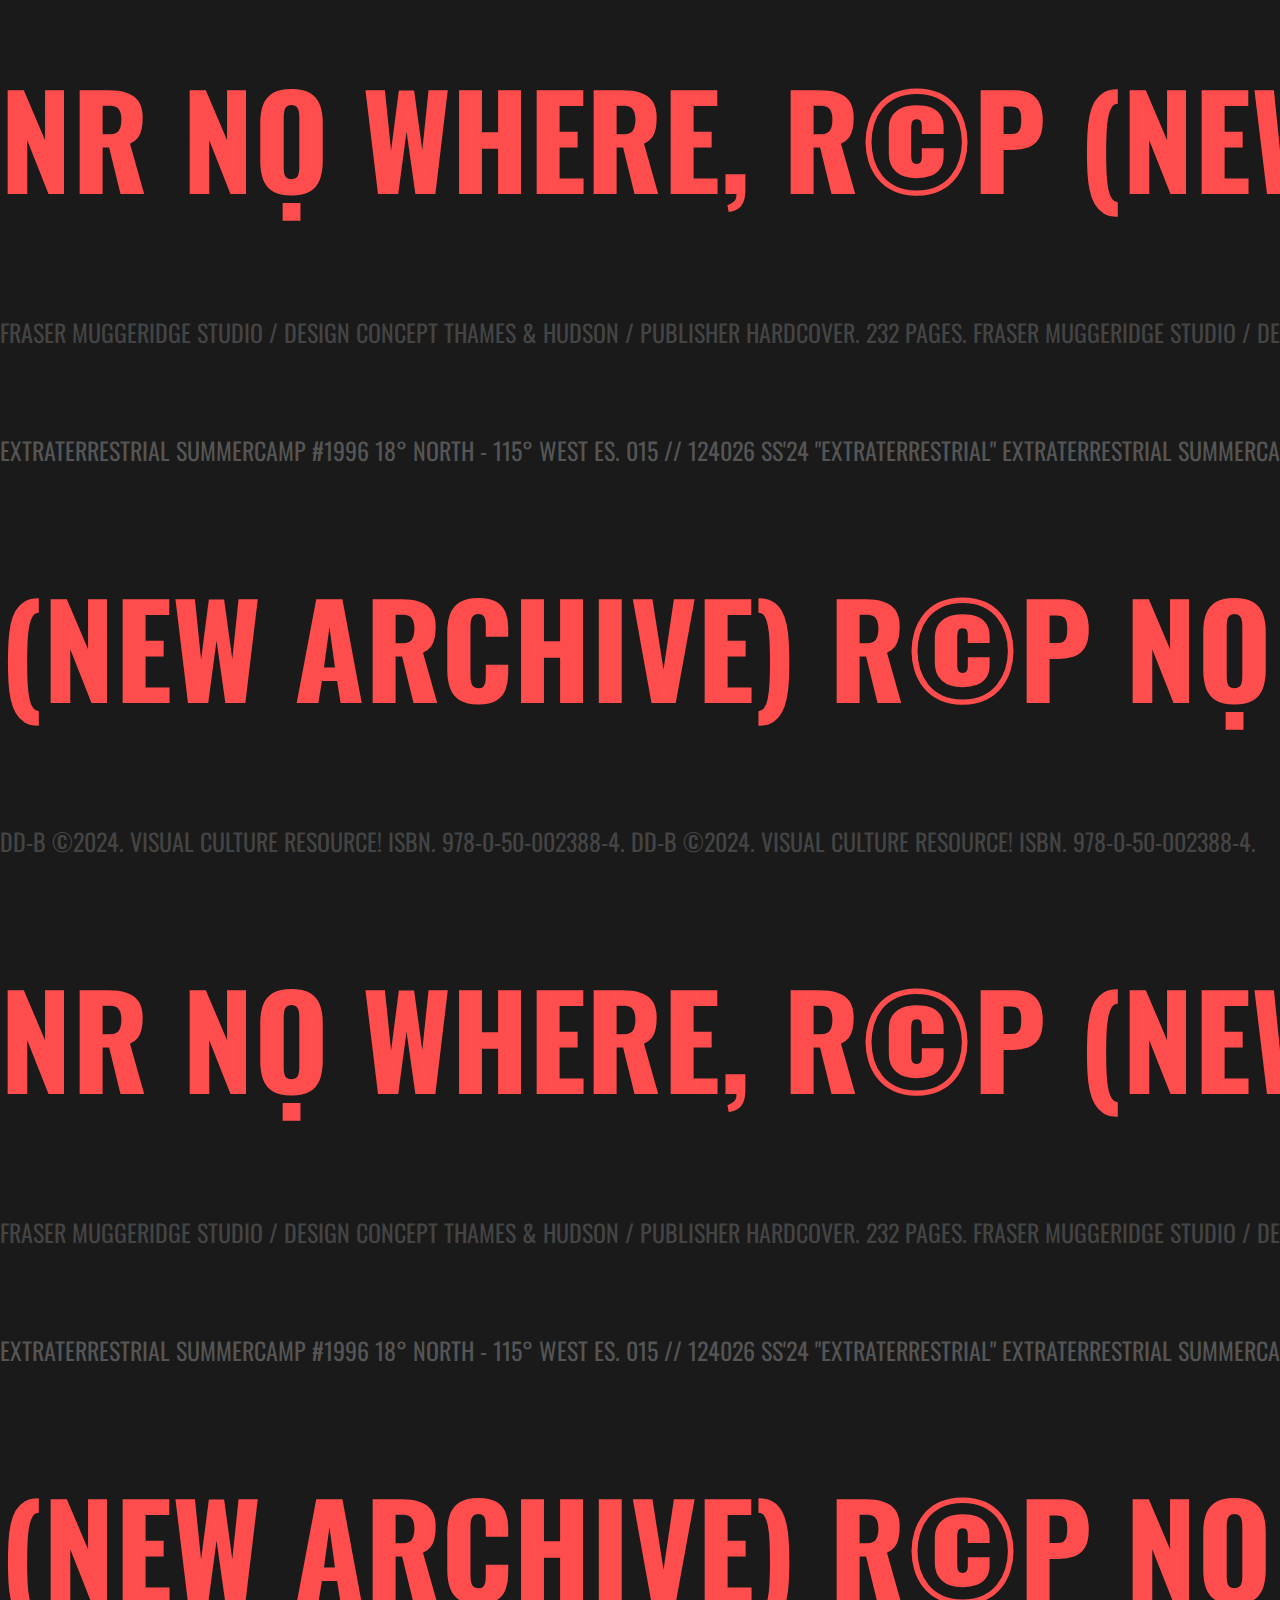
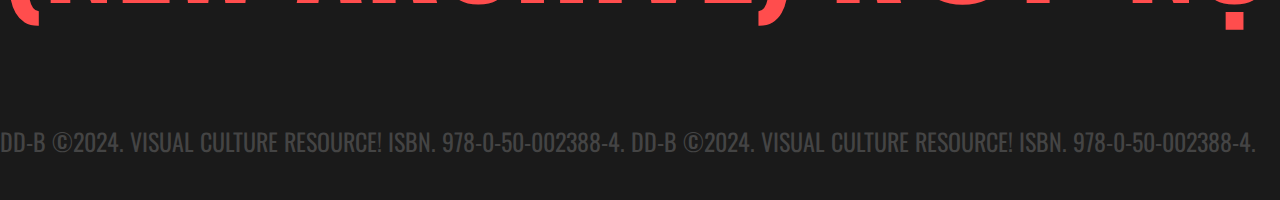
<file: loader.html>
<!DOCTYPE html>
<html lang="zh-TW">
<head>
    <meta charset="UTF-8">
    <meta name="viewport" content="width=device-width, initial-scale=1.0">
    <!-- Meta Refresh: 5秒後自動跳轉到 index.html -->
    <meta http-equiv="refresh" content="5;url=index.html">
    <title>Sywan Portfolio - Loading...</title>
    <style>
        /* 這裡是載入動畫的完整 CSS，保持獨立以確保最快載入 */
        @import url('https://fonts.googleapis.com/css2?family=Oswald:wght@700&display=swap');
        :root {
            --bg-color: #1a1a1a;
            --text-color: #e0e0e0;
            --accent-color: #ff4d4d;
        }
        body {
            background-color: var(--bg-color);
            color: var(--text-color);
            font-family: 'Oswald', sans-serif;
            margin: 0;
            padding: 0;
            overflow: hidden;
            text-transform: uppercase;
        }
        .scrolling-wrapper {
            position: absolute;
            top: 0;
            left: 0;
            width: 100%;
            height: 200%; /* 兩倍高度用於無縫滾動 */
            animation: scrollUp 40s linear infinite;
        }
        .content-block {
            width: 100%;
            height: 50%; /* 佔據 wrapper 的一半 */
            display: flex;
            flex-direction: column;
            justify-content: space-around;
        }
        .ticker-row {
            width: 100%;
            white-space: nowrap;
            overflow: hidden;
            padding: 0.5rem 0;
        }
        .ticker-row p {
            display: inline-block;
            margin: 0;
            padding-right: 2rem;
            animation: marquee 20s linear infinite;
        }
        .foreground-1 { font-size: clamp(3rem, 10vw, 8rem); color: var(--accent-color); font-weight: 700; }
        .foreground-2 { font-size: clamp(3rem, 10vw, 8rem); color: var(--accent-color); font-weight: 700; animation-direction: reverse; animation-duration: 30s; }
        .background-1 { font-size: clamp(1rem, 3vw, 1.5rem); color: #444; }
        .background-2 { font-size: clamp(1rem, 3vw, 1.5rem); color: #555; animation-duration: 45s; }
        .background-3 { font-size: clamp(1rem, 3vw, 1.5rem); color: #444; animation-direction: reverse; animation-duration: 50s; }

        .speed-slow { animation-duration: 60s; }
        .speed-medium { animation-duration: 40s; }
        .speed-fast { animation-duration: 25s; }
        
        .animate-scale {
            display: inline-block;
            animation: scaleAndSqueeze 8s infinite alternate ease-in-out;
            animation-delay: var(--animation-delay, 0s);
        }

        /* --- Keyframes --- */
        @keyframes marquee {
            from { transform: translateX(0%); }
            to { transform: translateX(-50%); }
        }
        @keyframes scrollUp {
            from { transform: translateY(0%); }
            to { transform: translateY(-50%); }
        }
        @keyframes scaleAndSqueeze {
            0%, 100% { transform: scale(1, 1); }
            50% { transform: scale(0.8, 1.2); }
        }
    </style>
</head>
<body>
    <div class="scrolling-wrapper">
        <div class="content-block">
            <!-- 內容 Block 1 -->
            <div class="ticker-row foreground-1 speed-fast">
                <p>
                    <span class="animate-scale" style="--animation-delay: 0s;">NR</span> Nọ WHERE, <span class="animate-scale" style="--animation-delay: 1.5s;">R©P</span> (New Archive) 
                    <span class="animate-scale" style="--animation-delay: 0s;">NR</span> Nọ WHERE, <span class="animate-scale" style="--animation-delay: 1.5s;">R©P</span> (New Archive) 
                </p>
            </div>
            <div class="ticker-row background-1 speed-medium">
                <p>Fraser Muggeridge Studio / Design Concept Thames & Hudson / Publisher Hardcover. 232 pages. Fraser Muggeridge Studio / Design Concept Thames & Hudson / Publisher Hardcover. 232 pages. </p>
            </div>
            <div class="ticker-row background-2 speed-slow">
                <p>Extraterrestrial Summercamp #1996 18° North - 115° West ES. 015 // 124026 SS'24 "Extraterrestrial" Extraterrestrial Summercamp #1996 18° North - 115° West ES. 015 // 124026 SS'24 "Extraterrestrial" </p>
            </div>
            <div class="ticker-row foreground-2 speed-fast">
                <p>
                    <span class="animate-scale" style="--animation-delay: 0.5s;">(New Archive)</span> R©P Nọ WHERE, <span class="animate-scale" style="--animation-delay: 2s;">NR</span>
                    <span class="animate-scale" style="--animation-delay: 0.5s;">(New Archive)</span> R©P Nọ WHERE, <span class="animate-scale" style="--animation-delay: 2s;">NR</span>
                </p>
            </div>
            <div class="ticker-row background-3 speed-medium">
                <p>DD-B ©2024. Visual Culture Resource! ISBN. 978-0-50-002388-4. DD-B ©2024. Visual Culture Resource! ISBN. 978-0-50-002388-4. </p>
            </div>
        </div>
        <div class="content-block">
            <!-- 重複內容 Block 2 (用於無縫滾動) -->
            <div class="ticker-row foreground-1 speed-fast">
                <p>
                    <span class="animate-scale" style="--animation-delay: 0s;">NR</span> Nọ WHERE, <span class="animate-scale" style="--animation-delay: 1.5s;">R©P</span> (New Archive) 
                    <span class="animate-scale" style="--animation-delay: 0s;">NR</span> Nọ WHERE, <span class="animate-scale" style="--animation-delay: 1.5s;">R©P</span> (New Archive) 
                </p>
            </div>
            <div class="ticker-row background-1 speed-medium">
                <p>Fraser Muggeridge Studio / Design Concept Thames & Hudson / Publisher Hardcover. 232 pages. Fraser Muggeridge Studio / Design Concept Thames & Hudson / Publisher Hardcover. 232 pages. </p>
            </div>
            <div class="ticker-row background-2 speed-slow">
                <p>Extraterrestrial Summercamp #1996 18° North - 115° West ES. 015 // 124026 SS'24 "Extraterrestrial" Extraterrestrial Summercamp #1996 18° North - 115° West ES. 015 // 124026 SS'24 "Extraterrestrial" </p>
            </div>
            <div class="ticker-row foreground-2 speed-fast">
                <p>
                    <span class="animate-scale" style="--animation-delay: 0.5s;">(New Archive)</span> R©P Nọ WHERE, <span class="animate-scale" style="--animation-delay: 2s;">NR</span>
                    <span class="animate-scale" style="--animation-delay: 0.5s;">(New Archive)</span> R©P Nọ WHERE, <span class="animate-scale" style="--animation-delay: 2s;">NR</span>
                </p>
            </div>
            <div class="ticker-row background-3 speed-medium">
                <p>DD-B ©2024. Visual Culture Resource! ISBN. 978-0-50-002388-4. DD-B ©2024. Visual Culture Resource! ISBN. 978-0-50-002388-4. </p>
            </div>
        </div>
    </div>
</body>
</html>
</file>
